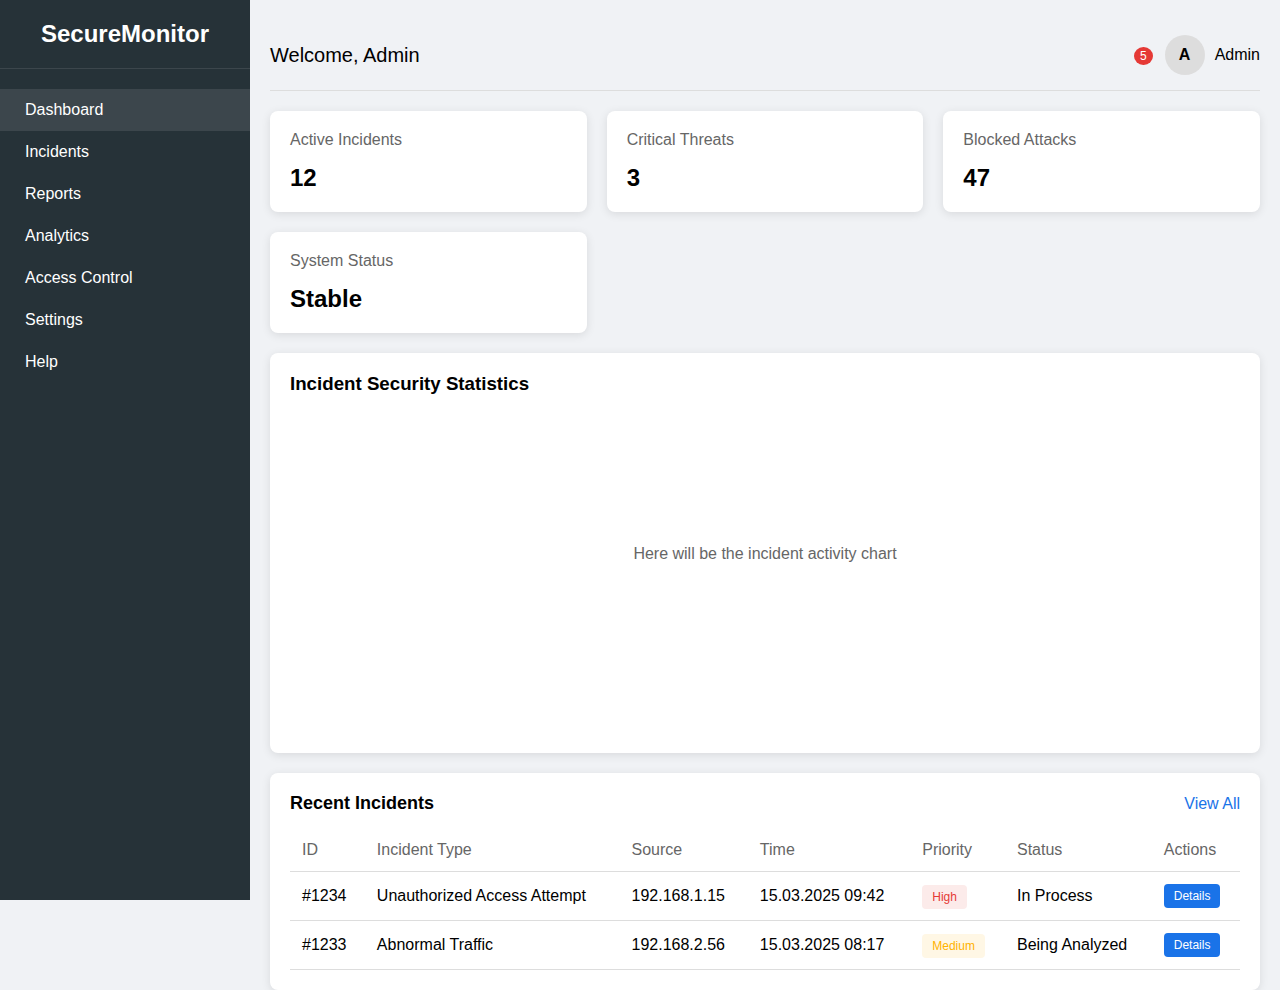
<file: templates/admin.html>
<!DOCTYPE html>
<html lang="en">
<head>
    <meta charset="UTF-8">
    <meta name="viewport" content="width=device-width, initial-scale=1.0">
    <title>Security Control System | Admin Panel</title>
    <style>
        :root {
            --primary-color: #1a73e8;
            --danger-color: #e53935;
            --warning-color: #ffb300;
            --success-color: #43a047;
            --info-color: #039be5;
            --dark-color: #263238;
            --light-color: #f5f5f5;
            --sidebar-width: 250px;
        }

        * {
            margin: 0;
            padding: 0;
            box-sizing: border-box;
            font-family: 'Segoe UI', Tahoma, Geneva, Verdana, sans-serif;
        }

        body {
            background-color: #f0f2f5;
        }

        .wrapper {
            display: flex;
            height: 100vh;
        }

        .sidebar {
            width: var(--sidebar-width);
            background-color: var(--dark-color);
            color: white;
            height: 100%;
            position: fixed;
            left: 0;
            top: 0;
            overflow-y: auto;
        }

        .logo {
            padding: 20px;
            text-align: center;
            border-bottom: 1px solid rgba(255, 255, 255, 0.1);
        }

        .menu {
            padding: 20px 0;
        }

        .menu-item {
            padding: 12px 25px;
            display: flex;
            align-items: center;
            cursor: pointer;
            transition: all 0.3s;
        }

        .menu-item:hover, .menu-item.active {
            background-color: rgba(255, 255, 255, 0.1);
        }

        .content {
            flex: 1;
            margin-left: var(--sidebar-width);
            padding: 20px;
        }

        .top-bar {
            display: flex;
            justify-content: space-between;
            align-items: center;
            padding: 15px 0;
            margin-bottom: 20px;
            border-bottom: 1px solid #ddd;
        }

        .welcome {
            font-size: 20px;
        }

        .user-actions {
            display: flex;
            align-items: center;
        }

        .notification {
            margin-right: 20px;
            position: relative;
        }

        .notification-count {
            position: absolute;
            top: -8px;
            right: -8px;
            background-color: var(--danger-color);
            color: white;
            font-size: 12px;
            padding: 2px 6px;
            border-radius: 50%;
        }

        .user-profile {
            display: flex;
            align-items: center;
        }

        .avatar {
            width: 40px;
            height: 40px;
            border-radius: 50%;
            background-color: #ddd;
            margin-right: 10px;
            display: flex;
            align-items: center;
            justify-content: center;
            font-weight: bold;
        }

        .dashboard-cards {
            display: grid;
            grid-template-columns: repeat(auto-fill, minmax(250px, 1fr));
            gap: 20px;
            margin-bottom: 20px;
        }

        .card {
            background-color: white;
            padding: 20px;
            border-radius: 8px;
            box-shadow: 0 2px 10px rgba(0, 0, 0, 0.1);
        }

        .card-header {
            display: flex;
            align-items: center;
            justify-content: space-between;
            margin-bottom: 15px;
        }

        .card-title {
            font-size: 16px;
            font-weight: 500;
            color: #666;
        }

        .card-value {
            font-size: 24px;
            font-weight: bold;
        }

        .chart-container {
            height: 400px;
            background-color: white;
            padding: 20px;
            border-radius: 8px;
            box-shadow: 0 2px 10px rgba(0, 0, 0, 0.1);
            margin-bottom: 20px;
        }

        .incidents-list {
            background-color: white;
            padding: 20px;
            border-radius: 8px;
            box-shadow: 0 2px 10px rgba(0, 0, 0, 0.1);
        }

        .list-header {
            display: flex;
            justify-content: space-between;
            align-items: center;
            margin-bottom: 15px;
        }

        .list-title {
            font-size: 18px;
            font-weight: bold;
        }

        .view-all {
            color: var(--primary-color);
            text-decoration: none;
        }

        table {
            width: 100%;
            border-collapse: collapse;
        }

        th, td {
            padding: 12px;
            text-align: left;
            border-bottom: 1px solid #ddd;
        }

        th {
            font-weight: 500;
            color: #666;
        }

        .status {
            padding: 5px 10px;
            border-radius: 4px;
            font-size: 12px;
            font-weight: 500;
        }

        .high {
            background-color: rgba(229, 57, 53, 0.1);
            color: var(--danger-color);
        }

        .medium {
            background-color: rgba(255, 179, 0, 0.1);
            color: var(--warning-color);
        }

        .low {
            background-color: rgba(67, 160, 71, 0.1);
            color: var(--success-color);
        }

        .action-btn {
            padding: 5px 10px;
            border: none;
            border-radius: 4px;
            background-color: var(--primary-color);
            color: white;
            cursor: pointer;
            font-size: 12px;
        }
    </style>
</head>
<body>
    <div class="wrapper">
        <div class="sidebar">
            <div class="logo">
                <h2>SecureMonitor</h2>
            </div>
            <div class="menu">
                <div class="menu-item active">
                    Dashboard
                </div>
                <div class="menu-item">
                    Incidents
                </div>
                <div class="menu-item">
                    Reports
                </div>
                <div class="menu-item">
                    Analytics
                </div>
                <div class="menu-item">
                    Access Control
                </div>
                <div class="menu-item">
                    Settings
                </div>
                <div class="menu-item">
                    Help
                </div>
            </div>
        </div>

        <div class="content">
            <div class="top-bar">
                <div class="welcome">
                    Welcome, Admin
                </div>
                <div class="user-actions">
                    <div class="notification">
                        <span class="notification-count">5</span>
                    </div>
                    <div class="user-profile">
                        <div class="avatar">A</div>
                        <span>Admin</span>
                    </div>
                </div>
            </div>

            <div class="dashboard-cards">
                <div class="card">
                    <div class="card-header">
                        <div class="card-title">Active Incidents</div>
                    </div>
                    <div class="card-value">12</div>
                </div>
                <div class="card">
                    <div class="card-header">
                        <div class="card-title">Critical Threats</div>
                    </div>
                    <div class="card-value">3</div>
                </div>
                <div class="card">
                    <div class="card-header">
                        <div class="card-title">Blocked Attacks</div>
                    </div>
                    <div class="card-value">47</div>
                </div>
                <div class="card">
                    <div class="card-header">
                        <div class="card-title">System Status</div>
                    </div>
                    <div class="card-value">Stable</div>
                </div>
            </div>

            <div class="chart-container">
                <h3>Incident Security Statistics</h3>
                <p style="margin-top: 150px; text-align: center; color: #666;">Here will be the incident activity chart</p>
            </div>

            <div class="incidents-list">
                <div class="list-header">
                    <div class="list-title">Recent Incidents</div>
                    <a href="#" class="view-all">View All</a>
                </div>
                <table>
                    <thead>
                        <tr>
                            <th>ID</th>
                            <th>Incident Type</th>
                            <th>Source</th>
                            <th>Time</th>
                            <th>Priority</th>
                            <th>Status</th>
                            <th>Actions</th>
                        </tr>
                    </thead>
                    <tbody>
                        <!-- Replace with dynamic data from backend -->
                        <tr>
                            <td>#1234</td>
                            <td>Unauthorized Access Attempt</td>
                            <td>192.168.1.15</td>
                            <td>15.03.2025 09:42</td>
                            <td><span class="status high">High</span></td>
                            <td>In Process</td>
                            <td><button class="action-btn">Details</button></td>
                        </tr>
                        <tr>
                            <td>#1233</td>
                            <td>Abnormal Traffic</td>
                            <td>192.168.2.56</td>
                            <td>15.03.2025 08:17</td>
                            <td><span class="status medium">Medium</span></td>
                            <td>Being Analyzed</td>
                            <td><button class="action-btn">Details</button></td>
                        </tr>
                    </tbody>
                </table>
            </div>
        </div>
    </div>
</body>
</html>
</file>
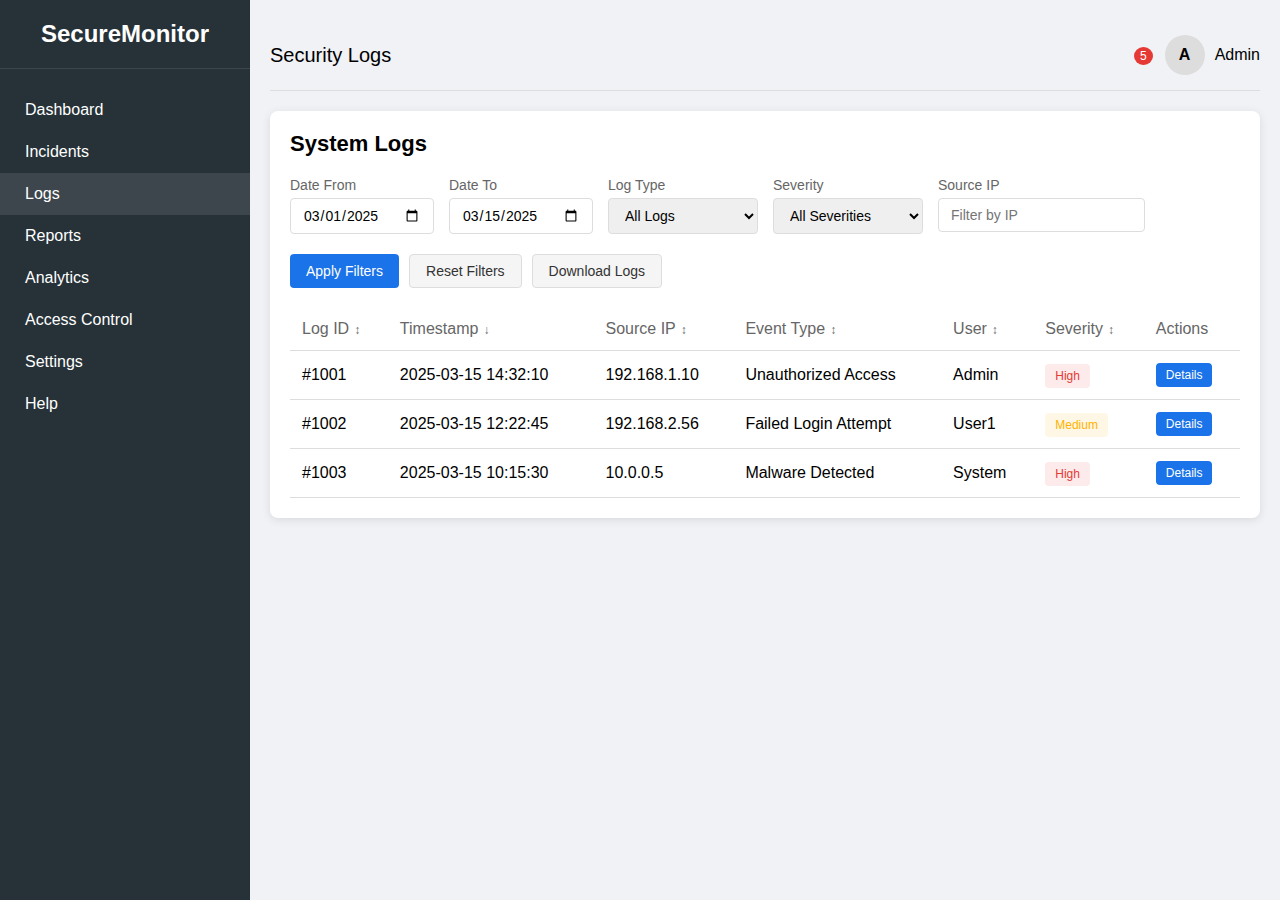
<file: templates/logs.html>
<!DOCTYPE html>
<html lang="en">
<head>
    <meta charset="UTF-8">
    <meta name="viewport" content="width=device-width, initial-scale=1.0">
    <title>Security Control System | Logs</title>
    <style>
        :root {
            --primary-color: #1a73e8;
            --danger-color: #e53935;
            --warning-color: #ffb300;
            --success-color: #43a047;
            --info-color: #039be5;
            --dark-color: #263238;
            --light-color: #f5f5f5;
            --sidebar-width: 250px;
        }

        * {
            margin: 0;
            padding: 0;
            box-sizing: border-box;
            font-family: 'Segoe UI', Tahoma, Geneva, Verdana, sans-serif;
        }

        body {
            background-color: #f0f2f5;
        }

        .wrapper {
            display: flex;
            height: 100vh;
        }

        .sidebar {
            width: var(--sidebar-width);
            background-color: var(--dark-color);
            color: white;
            height: 100%;
            position: fixed;
            left: 0;
            top: 0;
            overflow-y: auto;
        }

        .logo {
            padding: 20px;
            text-align: center;
            border-bottom: 1px solid rgba(255, 255, 255, 0.1);
        }

        .menu {
            padding: 20px 0;
        }

        .menu-item {
            padding: 12px 25px;
            display: flex;
            align-items: center;
            cursor: pointer;
            transition: all 0.3s;
        }

        .menu-item:hover, .menu-item.active {
            background-color: rgba(255, 255, 255, 0.1);
        }

        .content {
            flex: 1;
            margin-left: var(--sidebar-width);
            padding: 20px;
        }

        .top-bar {
            display: flex;
            justify-content: space-between;
            align-items: center;
            padding: 15px 0;
            margin-bottom: 20px;
            border-bottom: 1px solid #ddd;
        }

        .welcome {
            font-size: 20px;
        }

        .user-actions {
            display: flex;
            align-items: center;
        }

        .notification {
            margin-right: 20px;
            position: relative;
        }

        .notification-count {
            position: absolute;
            top: -8px;
            right: -8px;
            background-color: var(--danger-color);
            color: white;
            font-size: 12px;
            padding: 2px 6px;
            border-radius: 50%;
        }

        .user-profile {
            display: flex;
            align-items: center;
        }

        .avatar {
            width: 40px;
            height: 40px;
            border-radius: 50%;
            background-color: #ddd;
            margin-right: 10px;
            display: flex;
            align-items: center;
            justify-content: center;
            font-weight: bold;
        }

        .logs-container {
            background-color: white;
            padding: 20px;
            border-radius: 8px;
            box-shadow: 0 2px 10px rgba(0, 0, 0, 0.1);
            margin-bottom: 20px;
        }

        .logs-header {
            display: flex;
            justify-content: space-between;
            align-items: center;
            margin-bottom: 20px;
        }

        .logs-title {
            font-size: 22px;
            font-weight: bold;
        }

        .logs-filters {
            display: flex;
            gap: 15px;
            margin-bottom: 20px;
            flex-wrap: wrap;
        }

        .filter-group {
            display: flex;
            flex-direction: column;
        }

        .filter-label {
            font-size: 14px;
            margin-bottom: 5px;
            color: #666;
        }

        .filter-input {
            padding: 8px 12px;
            border: 1px solid #ddd;
            border-radius: 4px;
            font-size: 14px;
        }

        .filter-select {
            padding: 8px 12px;
            border: 1px solid #ddd;
            border-radius: 4px;
            font-size: 14px;
            min-width: 150px;
        }

        .btn {
            padding: 8px 16px;
            border: none;
            border-radius: 4px;
            cursor: pointer;
            font-size: 14px;
            transition: all 0.3s;
        }

        .btn-primary {
            background-color: var(--primary-color);
            color: white;
        }

        .btn-primary:hover {
            background-color: #1565c0;
        }

        .btn-secondary {
            background-color: #f5f5f5;
            color: #333;
            border: 1px solid #ddd;
        }

        .btn-secondary:hover {
            background-color: #e0e0e0;
        }

        .logs-actions {
            display: flex;
            gap: 10px;
            margin-bottom: 20px;
        }

        table {
            width: 100%;
            border-collapse: collapse;
        }

        th, td {
            padding: 12px;
            text-align: left;
            border-bottom: 1px solid #ddd;
        }

        th {
            font-weight: 500;
            color: #666;
            cursor: pointer;
        }

        th:hover {
            background-color: #f5f5f5;
        }

        .status {
            padding: 5px 10px;
            border-radius: 4px;
            font-size: 12px;
            font-weight: 500;
        }

        .high {
            background-color: rgba(229, 57, 53, 0.1);
            color: var(--danger-color);
        }

        .medium {
            background-color: rgba(255, 179, 0, 0.1);
            color: var(--warning-color);
        }

        .low {
            background-color: rgba(67, 160, 71, 0.1);
            color: var(--success-color);
        }

        .action-btn {
            padding: 5px 10px;
            border: none;
            border-radius: 4px;
            background-color: var(--primary-color);
            color: white;
            cursor: pointer;
            font-size: 12px;
        }

        .pagination {
            display: flex;
            justify-content: center;
            align-items: center;
            margin-top: 20px;
            gap: 10px;
        }

        .page-btn {
            width: 30px;
            height: 30px;
            display: flex;
            align-items: center;
            justify-content: center;
            border: 1px solid #ddd;
            border-radius: 4px;
            cursor: pointer;
            transition: all 0.3s;
        }

        .page-btn:hover, .page-btn.active {
            background-color: var(--primary-color);
            color: white;
            border-color: var(--primary-color);
        }

        .sortable-header {
            cursor: pointer;
            display: flex;
            align-items: center;
            gap: 5px;
        }

        .sort-icon::after {
            content: '↕';
            font-size: 12px;
        }

        .sort-icon.asc::after {
            content: '↑';
        }

        .sort-icon.desc::after {
            content: '↓';
        }
        
        .download-options {
            position: absolute;
            background-color: white;
            border: 1px solid #ddd;
            border-radius: 4px;
            box-shadow: 0 2px 10px rgba(0, 0, 0, 0.1);
            padding: 10px;
            z-index: 10;
            display: none;
        }
        
        .download-options.active {
            display: block;
        }
        
        .download-option {
            padding: 8px 12px;
            cursor: pointer;
            transition: all 0.3s;
        }
        
        .download-option:hover {
            background-color: #f5f5f5;
        }
        
        .modal {
            display: none;
            position: fixed;
            top: 0;
            left: 0;
            width: 100%;
            height: 100%;
            background-color: rgba(0, 0, 0, 0.5);
            z-index: 100;
            justify-content: center;
            align-items: center;
        }
        
        .modal.active {
            display: flex;
        }
        
        .modal-content {
            background-color: white;
            border-radius: 8px;
            padding: 20px;
            width: 80%;
            max-width: 800px;
            max-height: 80vh;
            overflow-y: auto;
        }
        
        .modal-header {
            display: flex;
            justify-content: space-between;
            align-items: center;
            margin-bottom: 20px;
            border-bottom: 1px solid #ddd;
            padding-bottom: 10px;
        }
        
        .modal-title {
            font-size: 20px;
            font-weight: bold;
        }
        
        .close-btn {
            cursor: pointer;
            font-size: 20px;
        }
        
        .log-details {
            margin-bottom: 20px;
        }
        
        .detail-row {
            display: flex;
            margin-bottom: 10px;
        }
        
        .detail-label {
            font-weight: 500;
            width: 200px;
        }
        
        .log-message {
            background-color: #f5f5f5;
            padding: 15px;
            border-radius: 4px;
            font-family: monospace;
            white-space: pre-wrap;
            margin-bottom: 20px;
        }
    </style>
</head>
<body>
    <div class="wrapper">
        <div class="sidebar">
            <div class="logo">
                <h2>SecureMonitor</h2>
            </div>
            <div class="menu">
                <div class="menu-item">
                    <a href="index.html" style="color: white; text-decoration: none;">Dashboard</a>
                </div>
                <div class="menu-item">
                    Incidents
                </div>
                <div class="menu-item active">
                    Logs
                </div>
                <div class="menu-item">
                    Reports
                </div>
                <div class="menu-item">
                    Analytics
                </div>
                <div class="menu-item">
                    Access Control
                </div>
                <div class="menu-item">
                    Settings
                </div>
                <div class="menu-item">
                    Help
                </div>
            </div>
        </div>

        <div class="content">
            <div class="top-bar">
                <div class="welcome">
                    Security Logs
                </div>
                <div class="user-actions">
                    <div class="notification">
                        <span class="notification-count">5</span>
                    </div>
                    <div class="user-profile">
                        <div class="avatar">A</div>
                        <span>Admin</span>
                    </div>
                </div>
            </div>

            <div class="logs-container">
                <div class="logs-header">
                    <div class="logs-title">System Logs</div>
                </div>
                
                <div class="logs-filters">
                    <div class="filter-group">
                        <label class="filter-label">Date From</label>
                        <input type="date" class="filter-input" value="2025-03-01">
                    </div>
                    <div class="filter-group">
                        <label class="filter-label">Date To</label>
                        <input type="date" class="filter-input" value="2025-03-15">
                    </div>
                    <div class="filter-group">
                        <label class="filter-label">Log Type</label>
                        <select class="filter-select">
                            <option value="all">All Logs</option>
                            <option value="security">Security Logs</option>
                            <option value="access">Access Logs</option>
                            <option value="system">System Logs</option>
                        </select>
                    </div>
                    <div class="filter-group">
                        <label class="filter-label">Severity</label>
                        <select class="filter-select">
                            <option value="all">All Severities</option>
                            <option value="high">High</option>
                            <option value="medium">Medium</option>
                            <option value="low">Low</option>
                        </select>
                    </div>
                    <div class="filter-group">
                        <label class="filter-label">Source IP</label>
                        <input type="text" class="filter-input" placeholder="Filter by IP">
                    </div>
                </div>

                <div class="logs-actions">
                    <button class="btn btn-primary">Apply Filters</button>
                    <button class="btn btn-secondary">Reset Filters</button>
                    <button class="btn btn-secondary" id="downloadBtn">Download Logs</button>
                    <div class="download-options" id="downloadOptions">
                        <div class="download-option">Download as CSV</div>
                        <div class="download-option">Download as Excel</div>
                        <div class="download-option">Download as PDF</div>
                        <div class="download-option">Download as JSON</div>
                    </div>
                </div>

                <table>
                    <thead>
                        <tr>
                            <th>
                                <div class="sortable-header">
                                    Log ID
                                    <span class="sort-icon"></span>
                                </div>
                            </th>
                            <th>
                                <div class="sortable-header">
                                    Timestamp
                                    <span class="sort-icon desc"></span>
                                </div>
                            </th>
                            <th>
                                <div class="sortable-header">
                                    Source IP
                                    <span class="sort-icon"></span>
                                </div>
                            </th>
                            <th>
                                <div class="sortable-header">
                                    Event Type
                                    <span class="sort-icon"></span>
                                </div>
                            </th>
                            <th>
                                <div class="sortable-header">
                                    User
                                    <span class="sort-icon"></span>
                                </div>
                            </th>
                            <th>
                                <div class="sortable-header">
                                    Severity
                                    <span class="sort-icon">
                                    </span>
                                </th>
                                <th>Actions</th>
                            </tr>
                        </thead>
                        <tbody>
                            <tr>
                                <td>#1001</td>
                                <td>2025-03-15 14:32:10</td>
                                <td>192.168.1.10</td>
                                <td>Unauthorized Access</td>
                                <td>Admin</td>
                                <td><span class="status high">High</span></td>
                                <td><button class="action-btn view-log" data-log-id="1001">Details</button></td>
                            </tr>
                            <tr>
                                <td>#1002</td>
                                <td>2025-03-15 12:22:45</td>
                                <td>192.168.2.56</td>
                                <td>Failed Login Attempt</td>
                                <td>User1</td>
                                <td><span class="status medium">Medium</span></td>
                                <td><button class="action-btn view-log" data-log-id="1002">Details</button></td>
                            </tr>
                            <tr>
                                <td>#1003</td>
                                <td>2025-03-15 10:15:30</td>
                                <td>10.0.0.5</td>
                                <td>Malware Detected</td>
                                <td>System</td>
                                <td><span class="status high">High</span></td>
                                <td><button class="action-btn view-log" data-log-id="1003">Details</button></td>
                            </tr>
                        </tbody>
                    </table>
                </div>
            </div>
        </div>
    
        <!-- Modal for Log Details -->
        <div class="modal" id="logModal">
            <div class="modal-content">
                <div class="modal-header">
                    <span class="modal-title">Log Details</span>
                    <span class="close-btn" id="closeModal">&times;</span>
                </div>
                <div class="log-details" id="logDetails">
                    <p><strong>Log ID:</strong> <span id="logId"></span></p>
                    <p><strong>Timestamp:</strong> <span id="logTimestamp"></span></p>
                    <p><strong>Source IP:</strong> <span id="logSource"></span></p>
                    <p><strong>Event Type:</strong> <span id="logEvent"></span></p>
                    <p><strong>User:</strong> <span id="logUser"></span></p>
                    <p><strong>Severity:</strong> <span id="logSeverity"></span></p>
                    <p><strong>Details:</strong></p>
                    <div class="log-message" id="logMessage">No details available.</div>
                </div>
            </div>
        </div>
    
        <script>
            document.addEventListener("DOMContentLoaded", function () {
                const modal = document.getElementById("logModal");
                const closeModal = document.getElementById("closeModal");
                const logDetails = document.getElementById("logDetails");
                const logId = document.getElementById("logId");
                const logTimestamp = document.getElementById("logTimestamp");
                const logSource = document.getElementById("logSource");
                const logEvent = document.getElementById("logEvent");
                const logUser = document.getElementById("logUser");
                const logSeverity = document.getElementById("logSeverity");
                const logMessage = document.getElementById("logMessage");
    
                document.querySelectorAll(".view-log").forEach(button => {
                    button.addEventListener("click", function () {
                        const logData = {
                            1001: { timestamp: "2025-03-15 14:32:10", source: "192.168.1.10", event: "Unauthorized Access", user: "Admin", severity: "High", message: "Unauthorized access attempt detected. Admin intervention required." },
                            1002: { timestamp: "2025-03-15 12:22:45", source: "192.168.2.56", event: "Failed Login Attempt", user: "User1", severity: "Medium", message: "User attempted to log in multiple times with incorrect credentials." },
                            1003: { timestamp: "2025-03-15 10:15:30", source: "10.0.0.5", event: "Malware Detected", user: "System", severity: "High", message: "Malware detected in system logs. Immediate action required." }
                        };
                        
                        const id = this.getAttribute("data-log-id");
                        const log = logData[id];
                        if (log) {
                            logId.textContent = id;
                            logTimestamp.textContent = log.timestamp;
                            logSource.textContent = log.source;
                            logEvent.textContent = log.event;
                            logUser.textContent = log.user;
                            logSeverity.textContent = log.severity;
                            logMessage.textContent = log.message;
                        }
                        modal.classList.add("active");
                    });
                });
                
                closeModal.addEventListener("click", function () {
                    modal.classList.remove("active");
                });
            });
        </script>
    </body>
    </html>
</file>
